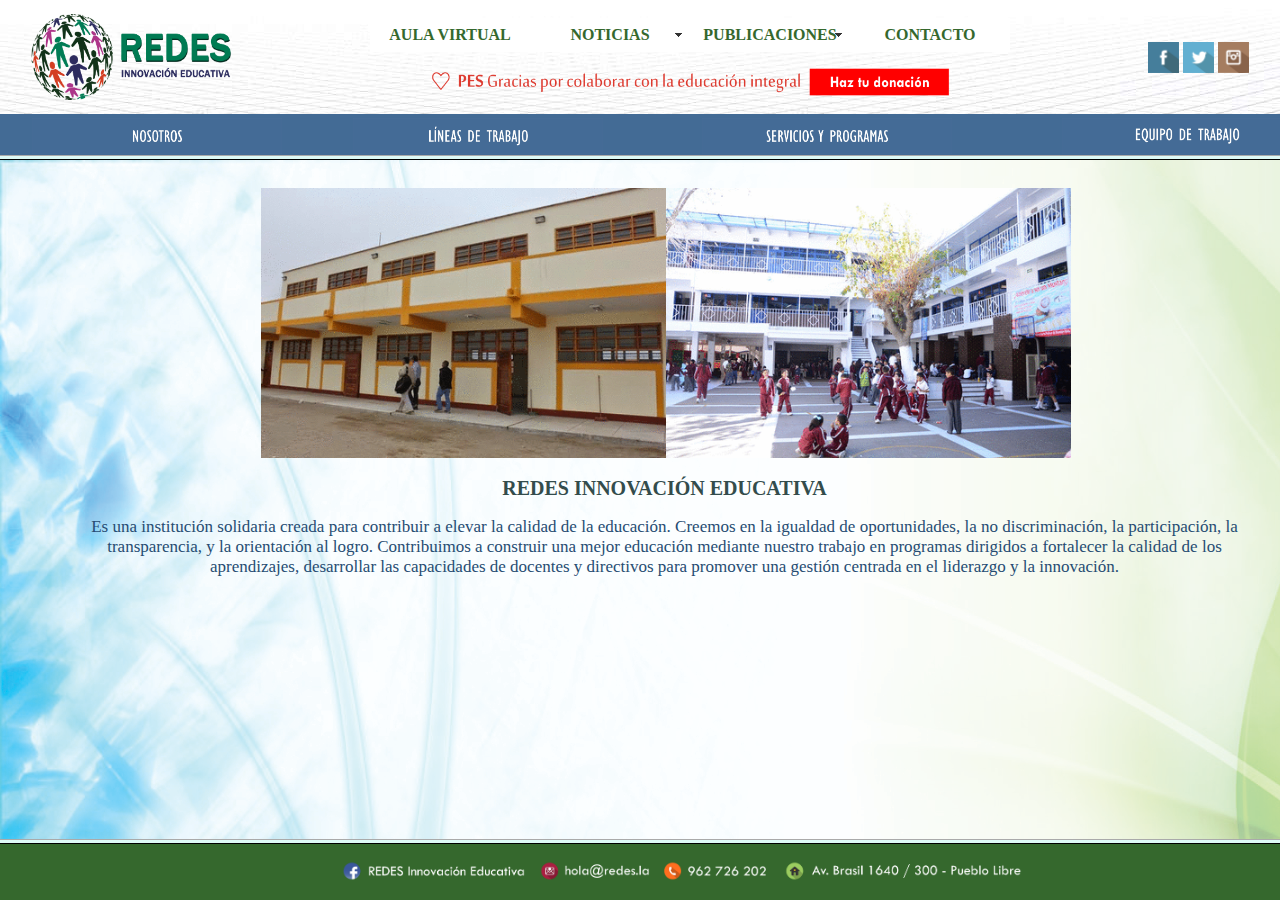
<file: index.html>
<!DOCTYPE html PUBLIC "-//W3C//DTD XHTML 1.0 Frameset//EN" "http://www.w3.org/TR/xhtml1/DTD/xhtml1-frameset.dtd">
<html xmlns="http://www.w3.org/1999/xhtml">
<head>
<meta http-equiv="Content-Type" content="text/html; charset=utf-8" />
<title>REDES I.E.</title>
<link rel="shortcut icon" href="imagenes/redes_icon.ico" />
</head>
<frameset rows="155,*,56" cols="*" framespacing="5" frameborder="yes" border="5" bordercolor="#defaf6">
  <frame src="sub_paginas/portada.html" name="topFrame" scrolling="no" noresize="noresize" id="topFrame" title="topFrame" />
  <frame src="sub_paginas/contenido.html" name="mainFrame" id="mainFrame" title="mainFrame" />
  <frame src="sub_paginas/inferior.html" name="bottomFrame" scrolling="no" noresize="noresize" id="bottomFrame" title="bottomFrame" />
</frameset>
<noframes><body>
<img src="imagenes/redes_icon.ico" longdesc="index.html" alt="" /><img src="imagenes/redes_icon.ico" alt="" /><img src="imagenes/redes_icon.ico" alt="" />
</body></noframes>
</html>
</file>
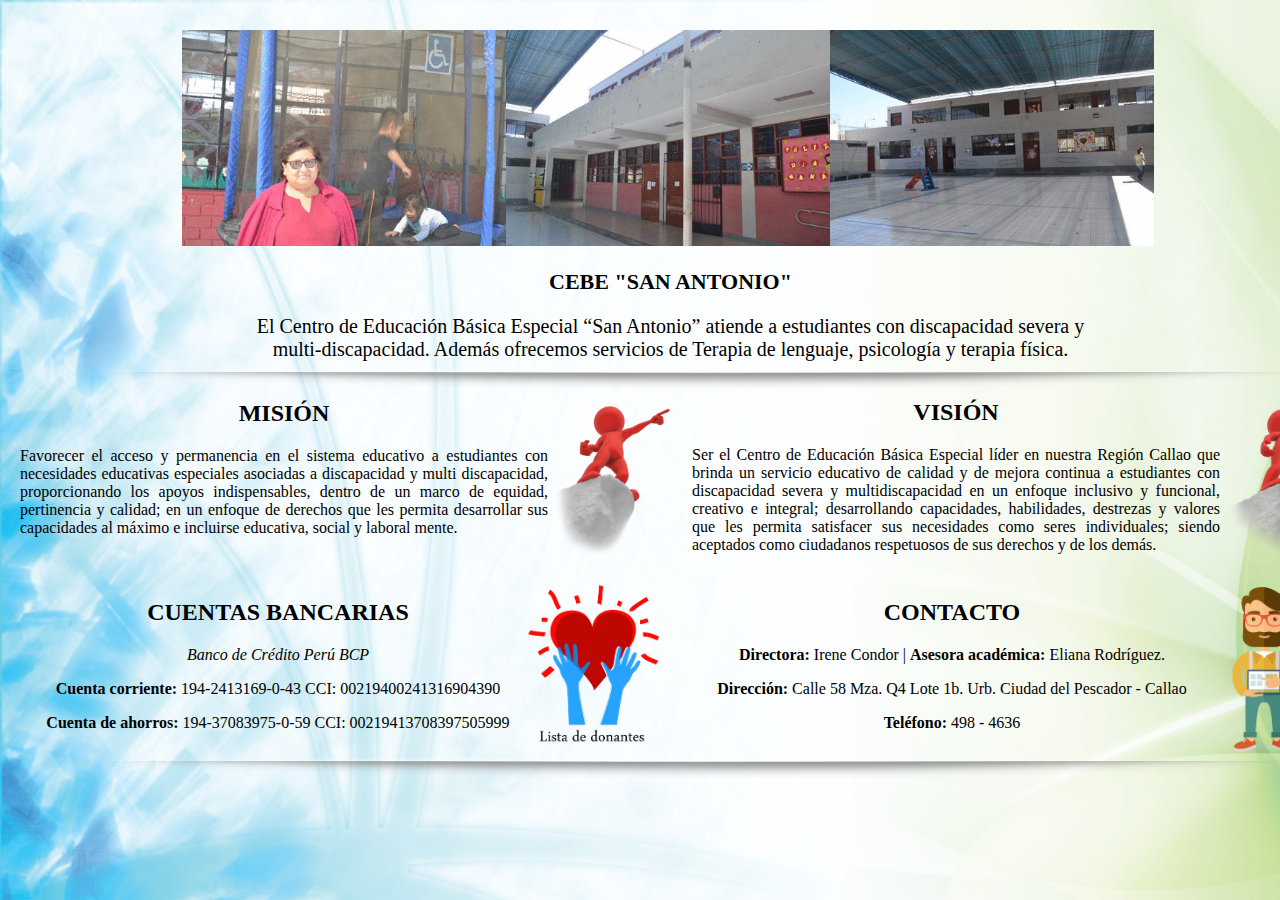
<file: sub_paginas/cebe_san_antonio.html>
<!DOCTYPE html PUBLIC "-//W3C//DTD XHTML 1.0 Transitional//EN" "http://www.w3.org/TR/xhtml1/DTD/xhtml1-transitional.dtd">
<html xmlns="http://www.w3.org/1999/xhtml">
<head>
<meta http-equiv="Content-Type" content="text/html; charset=utf-8" />
<title>Redes I.E.</title>
<style type="text/css">
#apDiv1 {
	position: absolute;
	width: 975px;
	height: 216px;
	z-index: 1;
	left: 182px;
	top: 30px;
}
#TEXTODEPRESENTACION {
	position: absolute;
	width: 857px;
	height: 120px;
	z-index: 1;
	top: 249px;
	left: 242px;
	font-family: "Tw Cen MT";
	text-align: center;
	font-size: 20px;
	color: #000;
}
#TEXTODEPRESENTACION p {
	color: #000;
}
#apDiv2 {
	position: absolute;
	width: 1340px;
	height: 31px;
	z-index: 2;
	left: 6px;
	top: 359px;
}
#apDiv3 {
	position: absolute;
	width: 673px;
	height: 197px;
	z-index: 3;
	left: 676px;
	top: 400px;
	background-color: #999999;
}
#apDiv4 {
	position: absolute;
	width: 200px;
	height: 115px;
	z-index: 1;
}
#apDiv5 {
	position: absolute;
	width: 528px;
	height: 179px;
	z-index: 1;
	font-family: "Tw Cen MT";
	color: #000000;
	left: 17px;
}
#apDiv6 {
	position: absolute;
	width: 528px;
	height: 1px;
	z-index: 0;
	left: 15px;
	font-family: "Tw Cen MT";
	color: #000000;
	top: -1px;
}
#apDiv7 {
	position: absolute;
	width: 120px;
	height: 160px;
	z-index: 3;
	left: 552px;
	top: 16px;
}
#apDiv8 {
	position: absolute;
	width: 130px;
	height: 161px;
	z-index: 4;
	left: 539px;
	top: 18px;
}
#apDiv3 #apDiv5 p {
	font-family: "Tw Cen MT";
	font-size: 16px;
	color: #264c72;
	text-align: justify;
}
#apDiv3 #apDiv6 p {
	font-size: 16px;
	color: #264c72;
}
#apDiv3 #apDiv6 h2 strong {
	color: #264c72;
}
#apDiv9 {
	position: absolute;
	width: 1346px;
	height: 184px;
	z-index: 4;
	left: 3px;
	top: 729px;
	background-color: #ea9481;
}
#apDiv10 {
	position: absolute;
	width: 528px;
	height: 179px;
	z-index: 1;
	left: 18px;
	top: 1px;
	text-align: center;
	font-family: "Tw Cen MT";
	color: #3e130a;
	font-size: 16px;
}
#apDiv9 #apDiv10 p em {
	font-size: 18px;
}
#apDiv11 {
	position: absolute;
	width: 528px;
	height: 197px;
	z-index: 2;
	left: 9px;
	top: 0px;
	font-family: "Tw Cen MT";
	font-size: 16px;
	color: #264C72;
	text-align: center;
}
#apDiv9 #apDiv11 h2 strong {
	text-align: center;
}
#apDiv9 #apDiv11 p {
	font-size: 16px;
}
#apDiv12 {
	position: absolute;
	width: 123px;
	height: 179px;
	z-index: 3;
	left: 502px;
	top: -5px;
}
#apDiv13 {
	position: absolute;
	width: 98px;
	height: 179px;
	z-index: 4;
	left: 539px;
	top: 1px;
}
#apDiv14 {
	position: absolute;
	width: 673px;
	height: 197px;
	z-index: 5;
	left: 3px;
	top: 380px;
}
#apDiv15 {
	position: absolute;
	width: 672px;
	height: 197px;
	z-index: 6;
	left: 677px;
	top: 380px;
}
#apDiv16 {
	position: absolute;
	width: 673px;
	height: 182px;
	z-index: 7;
	left: 3px;
	top: 579px;
}
#apDiv17 {
	position: absolute;
	width: 672px;
	height: 182px;
	z-index: 8;
	left: 677px;
	top: 579px;
}
#apDiv18 {
	position: absolute;
	width: 550px;
	height: 182px;
	z-index: 4;
	font-size: 16px;
	text-align: center;
	font-family: "Tw Cen MT";
	color: #000000;
}
#apDiv14 #apDiv5 p {
	font-size: 16px;
}
#apDiv19 {
	position: absolute;
	width: 550px;
	height: 182px;
	z-index: 5;
	font-size: 16px;
	text-align: center;
	font-family: "Tw Cen MT";
	color: #000000;
}
body {
	background-image: url(../imagenes/fondo_principal_1.jpg);
}
#apDiv20 {
	position: absolute;
	width: 1340px;
	height: 30px;
	z-index: 9;
	left: 6px;
	top: 748px;
}
</style>
</head>

<body>
<div id="apDiv1"><img src="../gif/gif_san_antonio_1.gif" width="324" height="216" /><img src="../gif/gif_san_antonio_3.gif" width="324" height="216" /><img src="../gif/gif_san_antonio_2.gif" width="324" height="216" /></div>
<div id="TEXTODEPRESENTACION">
  <p><strong><span style="text-decoration: none; color: #000; font-size: 22px;">CEBE &quot;SAN ANTONIO&quot;</span></strong></p>
  <p>El Centro de Educación Básica Especial &ldquo;San Antonio&rdquo; atiende a estudiantes con discapacidad severa y multi-discapacidad. Además ofrecemos servicios de Terapia de lenguaje, psicología y terapia física.</p>
</div>
<div id="apDiv2">
  <div align="center"><img src="../imagenes/linea_separadora.png" alt="" width="1338" height="30" /></div>
</div>
<div id="apDiv15">
  <div id="apDiv6">
    <h2 align="center"><strong>VISIÓN</strong></h2>
    <p align="justify">Ser el Centro de Educación Básica Especial líder en nuestra Región Callao que brinda un servicio educativo de calidad y de mejora continua a estudiantes con discapacidad severa y multidiscapacidad en un enfoque inclusivo y funcional, creativo e integral; desarrollando capacidades, habilidades, destrezas y valores que les permita satisfacer sus necesidades como seres individuales; siendo aceptados como ciudadanos respetuosos de sus derechos y de los demás.</p>
  </div>
  <div id="apDiv8">
    <div align="center"><img src="../imagenes/vision.png" alt="" width="121" height="161" /></div>
  </div>
</div>
<div id="apDiv14">
  <div id="apDiv5">
    <h2 align="center"><strong>MISIÓN</strong></h2>
    <p align="justify">Favorecer el acceso y permanencia en el sistema educativo a estudiantes con necesidades educativas especiales asociadas a discapacidad y multi discapacidad, proporcionando los apoyos indispensables, dentro de un marco de equidad, pertinencia y calidad; en un enfoque de derechos que les permita desarrollar sus capacidades al máximo e incluirse educativa, social y laboral mente.</p>
  </div>
  <div id="apDiv7">
    <div align="center"><img src="../imagenes/mision.png" alt="" width="120" height="160" /></div>
  </div>
</div>
<div id="apDiv16">
  <div id="apDiv18"> 
    <h2><strong>CUENTAS BANCARIAS</strong>    </h2>
    <p><em>Banco de Crédito Perú BCP</em></p>
    <p><strong>Cuenta corriente:</strong> 194-2413169-0-43 CCI: 00219400241316904390</p>
  <p><strong>Cuenta de ahorros:</strong> 194-37083975-0-59 CCI: 00219413708397505999</p></div>
  <div id="apDiv12">
    <div align="center"><a href="donantes.html"><img src="../imagenes/solidaridad.png" alt="" width="178" height="179" /></a></div>
  </div>
</div>
<div id="apDiv17">
  <div id="apDiv19"> 
    <h2><strong>CONTACTO</strong>    </h2>
    <p><strong>Directora:</strong> Irene Condor | <strong>Asesora académica:</strong> Eliana Rodríguez.</p>
    <p><strong>Dirección:</strong> Calle 58 Mza. Q4 Lote 1b. Urb. Ciudad del Pescador - Callao</p>
    <p><strong>Teléfono:</strong> 498 - 4636</p>
  </div>
  <div id="apDiv13">
    <div align="center"><img src="../imagenes/contacto_cebe_san_antonio.png" alt="" width="98" height="179" /></div>
  </div>
</div>
<div id="apDiv20"><img src="../imagenes/linea_separadora.png" alt="" width="1338" height="30" /></div>
</body>
</html>
</file>
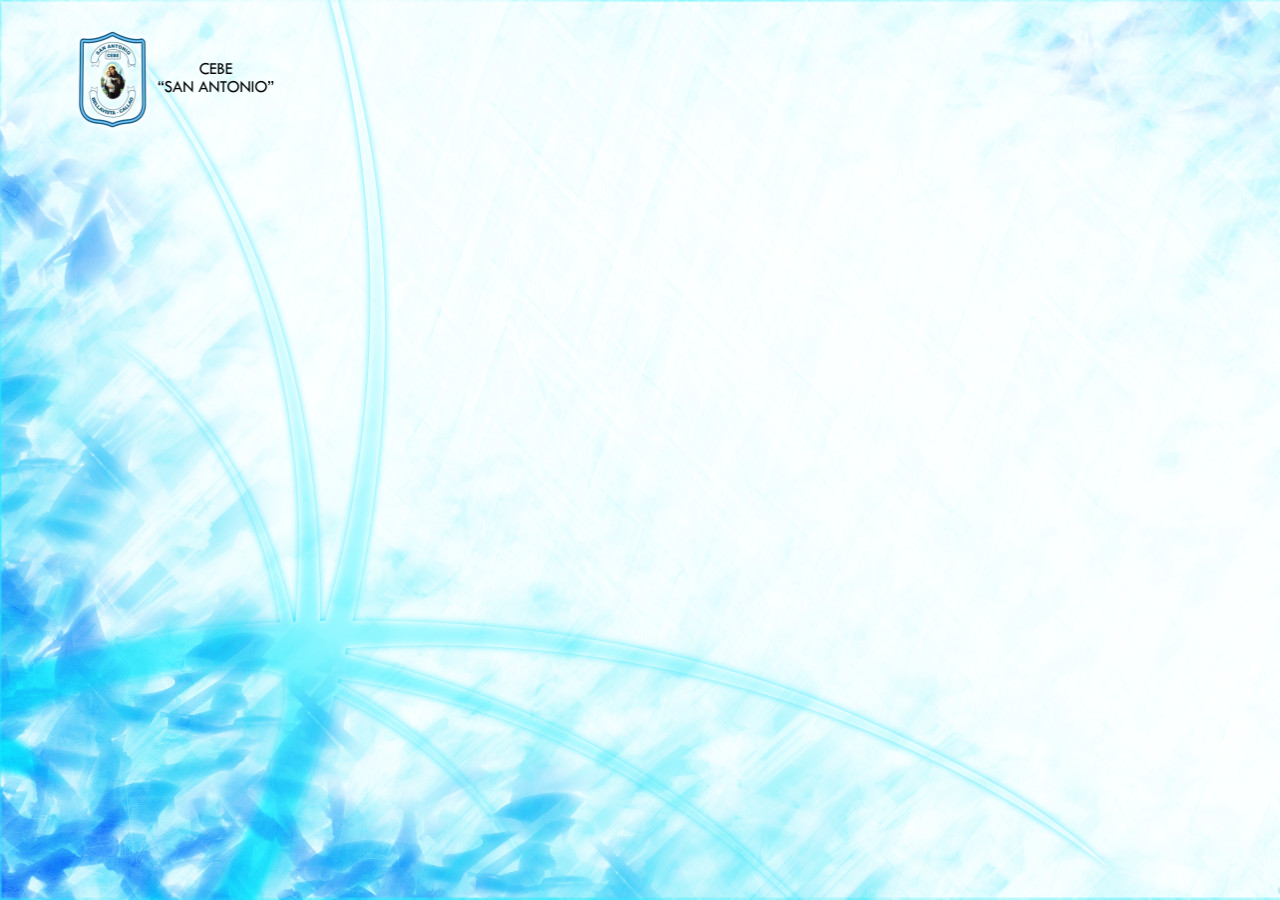
<file: sub_paginas/colegios.html>
<!DOCTYPE html PUBLIC "-//W3C//DTD XHTML 1.0 Transitional//EN" "http://www.w3.org/TR/xhtml1/DTD/xhtml1-transitional.dtd">
<html xmlns="http://www.w3.org/1999/xhtml">
<head>
<meta http-equiv="Content-Type" content="text/html; charset=utf-8" />
<title>Redes I.E.</title>
<style type="text/css">
#general {
	position: absolute;
	width: 1366px;
	height: 115px;
	z-index: 1;
	left: 0;
	top: 22px;
}
#apDiv1 {
	position: absolute;
	width: 341.5px;
	height: 115px;
	z-index: 1;
}
#apDiv2 {
	position: absolute;
	width: 341.5px;
	height: 115px;
	z-index: 2;
	left: 341.5px;
}
#apDiv3 {
	position: absolute;
	width: 341.5px;
	height: 115px;
	z-index: 3;
	left: 683px;
}
#apDiv4 {
	position: absolute;
	width: 341.5px;
	height: 115px;
	z-index: 4;
	left: 1024.5px;
}
body {
	background-image: url(../imagenes/fondo_azul.jpg);
}
</style>
</head>

<body>
<div id="general">
  <div id="apDiv1"><a href="cebe_san_antonio.html"><img src="../imagenes/san_antonio_nombre.png" width="341" height="116" longdesc="cebe_san_antonio.html" /></a></div>
  <div id="apDiv2"></div>
  <div id="apDiv3"></div>
  <div id="apDiv4"></div>
</div>
</body>
</html>
</file>
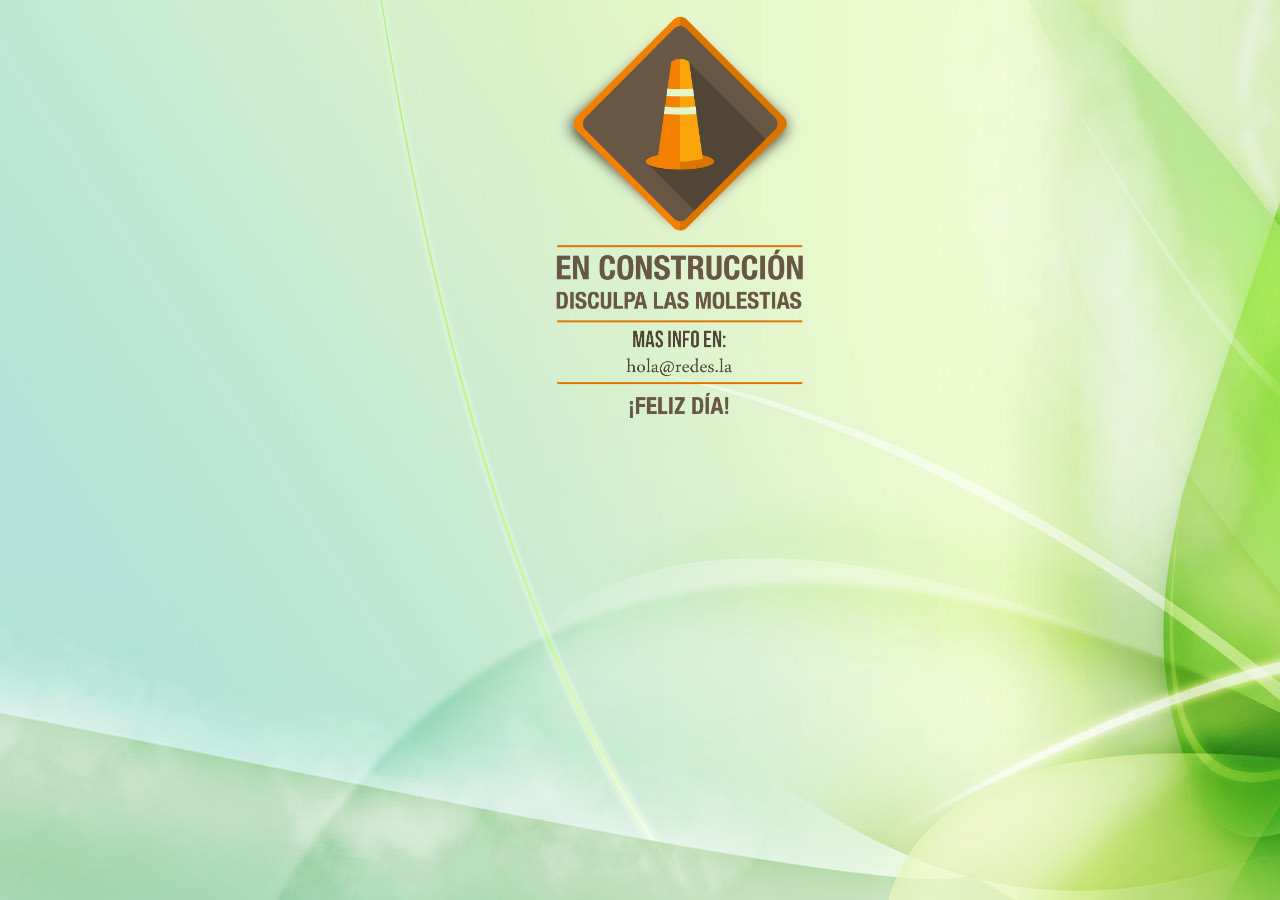
<file: sub_paginas/contacto.html>
<!DOCTYPE html PUBLIC "-//W3C//DTD XHTML 1.0 Transitional//EN" "http://www.w3.org/TR/xhtml1/DTD/xhtml1-transitional.dtd">
<html xmlns="http://www.w3.org/1999/xhtml">
<head>
<meta http-equiv="Content-Type" content="text/html; charset=utf-8" />
<title>Redes I.E.</title>
<style type="text/css">
#apDiv1 {
	position: absolute;
	width: 487px;
	height: 412px;
	z-index: 1;
	left: 433px;
	top: 6px;
	text-align: center;
}
body {
	background-image: url(../imagenes/fondo_verde.jpg);
}
</style>
</head>

<body>
<div id="apDiv1"><img src="../imagenes/en_construccion.png" width="289" height="412" /></div>
</body>
</html>
</file>
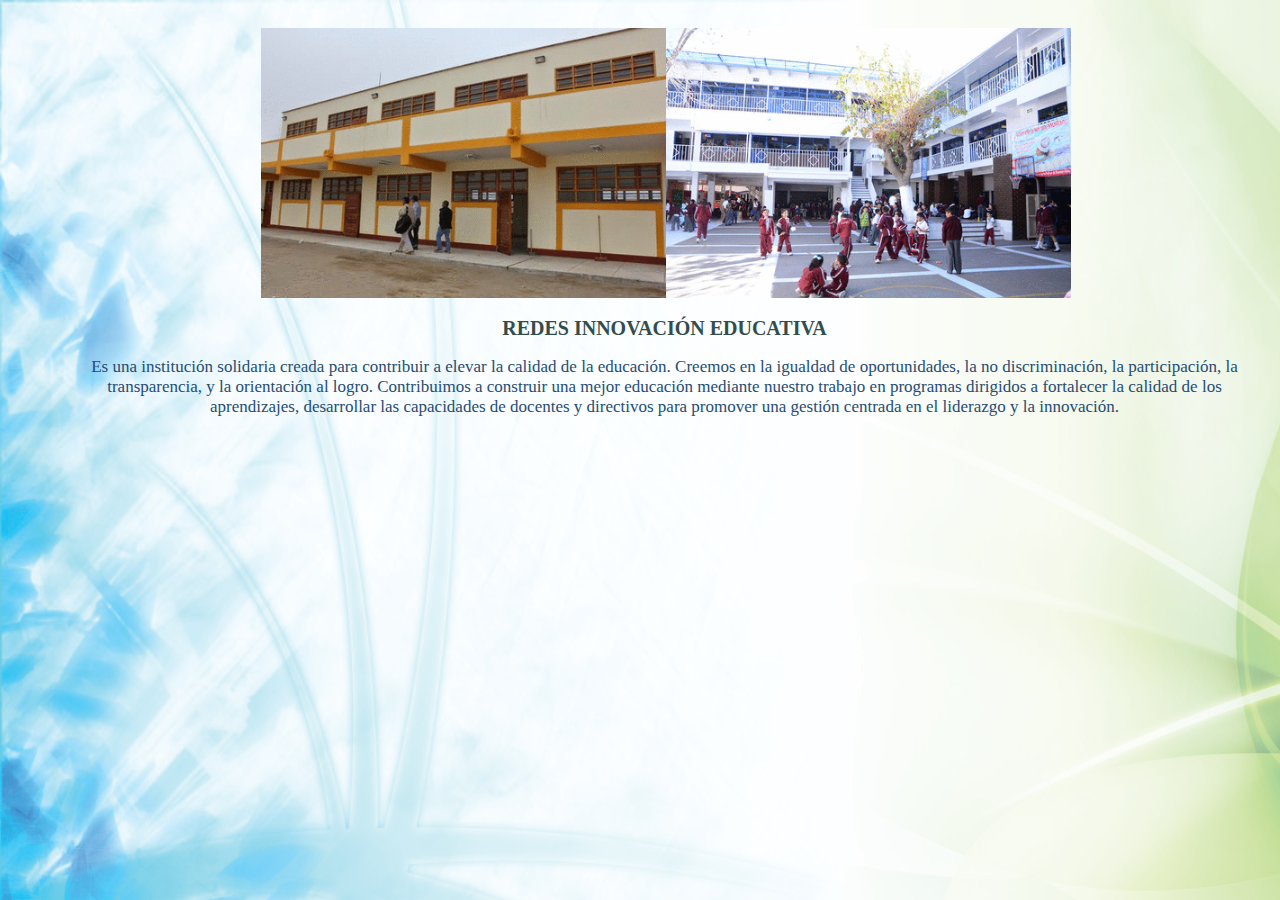
<file: sub_paginas/contenido.html>
<!DOCTYPE html PUBLIC "-//W3C//DTD XHTML 1.0 Transitional//EN" "http://www.w3.org/TR/xhtml1/DTD/xhtml1-transitional.dtd">
<script>
document.onselectstart=new Function ('return false');
</script>
<script language="javascript">
<!-- Begin
document.oncontextmenu = function(){return false}
// End -->
</script>
<head>
<meta http-equiv="Content-Type" content="text/html; charset=utf-8" />
<title>Redes I.E.</title>
<style type="text/css">
#apDiv1 {
	position: absolute;
	width: 1361px;
	height: 127px;
	z-index: 1;
	top: 295px;
	left: 3px;
	text-align: justify;
	font-weight: bold;
}
#apDiv1 div {
	font-weight: normal;
	font-style: italic;
	color: #000;
	font-size: 18px;
	font-family: "Palatino Linotype", "Book Antiqua", Palatino, serif;
	text-align: center;
}
#apDiv2 {
	position: absolute;
	width: 765px;
	height: 75px;
	z-index: 1;
	left: 17px;
	top: 13px;
}
#apDiv1 #apDiv2 div strong {
	font-family: "Courier New", Courier, monospace;
}
#TEXTODEPRESENTACION {
	position: absolute;
	width: 1007px;
	height: 104px;
	z-index: 1;
	top: 301px;
	left: 166px;
	font-family: "Palatino Linotype", "Book Antiqua", Palatino, serif;
	font-size: 18px;
}
body {
	background-image: url(file
:///C|/Users/pc/Downloads/Sin%20t%C3%ADtulo-1%20(2).jpg);
	background-repeat: no-repeat;
	background-image: url(../imagenes/fondo_principal_1.jpg);
}
#apDiv3 {
	position: absolute;
	width: 1109px;
	height: 270px;
	z-index: 2;
	left: 111px;
	top: 28px;
}
#TEXTODEPRESENTACION div strong {
	font-family: "Palatino Linotype", "Book Antiqua", Palatino, serif;
}
#apDiv4 {
	position: absolute;
	width: 1187px;
	height: 130px;
	z-index: 3;
	left: 71px;
	top: 300px;
	font-family: "Palatino Linotype", "Book Antiqua", Palatino, serif;
	font-size: 18;
	text-align: center;
}
#apDiv4 p {
	font-size: 17px;
	font-family: "Tw Cen MT";
	color: #264c72;
}
#apDiv4 p strong {
	font-family: "Open Sans";
	color: #334c4c;
	font-size: 20px;
}
#apDiv5 {
	position: absolute;
	width: 503px;
	height: 177px;
	z-index: 4;
	left: 416px;
	top: 125px;
}
</style>
</head>

<body>
<div id="apDiv3">
  <div align="center"><img src="../gif/gif_redes_1.gif" width="405" height="270" border="0" alt="" /><img src="../gif/gif_redes_2.gif" width="405" height="270" border="0" alt="" /></div>
</div>
<div id="apDiv4">
  <p><strong>REDES INNOVACIÓN EDUCATIVA</strong></p>
  <p>Es una institución solidaria creada para contribuir a elevar la calidad de la educación. Creemos en la igualdad de oportunidades, la no discriminación, la participación, la transparencia, y la orientación al logro. Contribuimos a construir una mejor educación mediante nuestro trabajo en programas dirigidos a fortalecer la calidad de los aprendizajes, desarrollar las capacidades de docentes y directivos para promover una gestión centrada en el liderazgo y la innovación.</p>
</div>
</body>
</html>
</file>
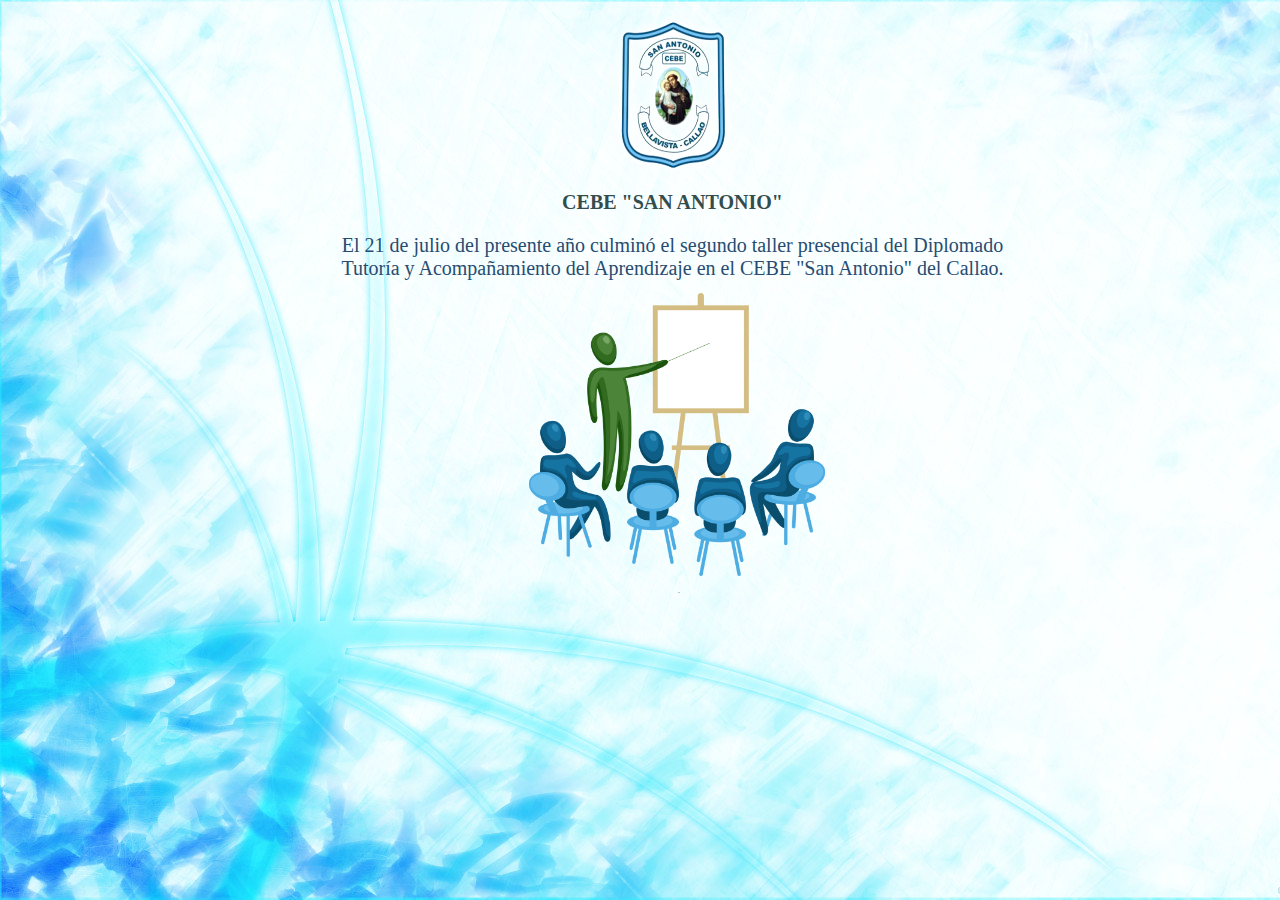
<file: sub_paginas/diplomado_san_antonio.html>
<!DOCTYPE html PUBLIC "-//W3C//DTD XHTML 1.0 Transitional//EN" "http://www.w3.org/TR/xhtml1/DTD/xhtml1-transitional.dtd">
<script>
document.onselectstart=new Function ('return false');
</script>
<script language="javascript">
<!-- Begin
document.oncontextmenu = function(){return false}
// End -->
</script>
<html xmlns="http://www.w3.org/1999/xhtml">
<head>
<meta http-equiv="Content-Type" content="text/html; charset=utf-8" />
<title>Redes I.E.</title>
<style type="text/css">
#TEXTODEPRESENTACION {
	position: absolute;
	width: 663px;
	height: 120px;
	z-index: 1;
	top: 171px;
	left: 341px;
	font-family: "Tw Cen MT";
	text-align: center;
	font-size: 20px;
}
#TEXTODEPRESENTACION div strong {
	font-family: "Tw Cen MT";
}
#TEXTODEPRESENTACION div strong {
	font-family: Tw Cen MT;
}
#apDiv1 {
	position: absolute;
	width: 185px;
	height: 75px;
	z-index: 2;
	left: 532px;
	top: 60px;
}
#apDiv2 {
	position: absolute;
	width: 468px;
	height: 221px;
	z-index: 3;
	left: 443px;
	top: 218px;
}
body {
	background-image: url(../imagenes/fondo_azul.jpg);
}
#apDiv3 {
	position: absolute;
	width: 426px;
	height: 300px;
	z-index: 3;
	left: 464px;
	top: 293px;
}
#TEXTODEPRESENTACION p strong {
	color: #334c4c;
}
#TEXTODEPRESENTACION p {
	color: #264c72;
}
#apDiv4 {
	position: absolute;
	width: 132px;
	height: 175px;
	z-index: 4;
	left: 606px;
	top: 9px;
}
#apDiv5 {
	position: absolute;
	width: 900px;
	height: 270px;
	z-index: 5;
	left: 227px;
	top: 581px;
}
</style>
<style type="text/css">   
a:link   
{   
 text-decoration:none;   
}   
</style>
</head>

<body>
<div id="TEXTODEPRESENTACION">
  <p><a href="cebe_san_antonio.html" target="mainFrame"><strong>
	<span style="text-decoration: none">CEBE &quot;SAN ANTONIO&quot;</span></strong></a></p>
  <p>El 21 de julio del presente año culminó  el segundo taller presencial del Diplomado Tutoría y Acompañamiento del  Aprendizaje en el CEBE &quot;San Antonio&quot; del Callao.</p>
</div>
<div id="apDiv4"><img src="../imagenes/san_antonio_logo.png" width="132" height="175" /></div>
<div id="apDiv3">
  <div align="center"><img src="../imagenes/capacitacion.png" alt="" width="300" height="300" /></div>
</div>
</body>
</html>
</file>
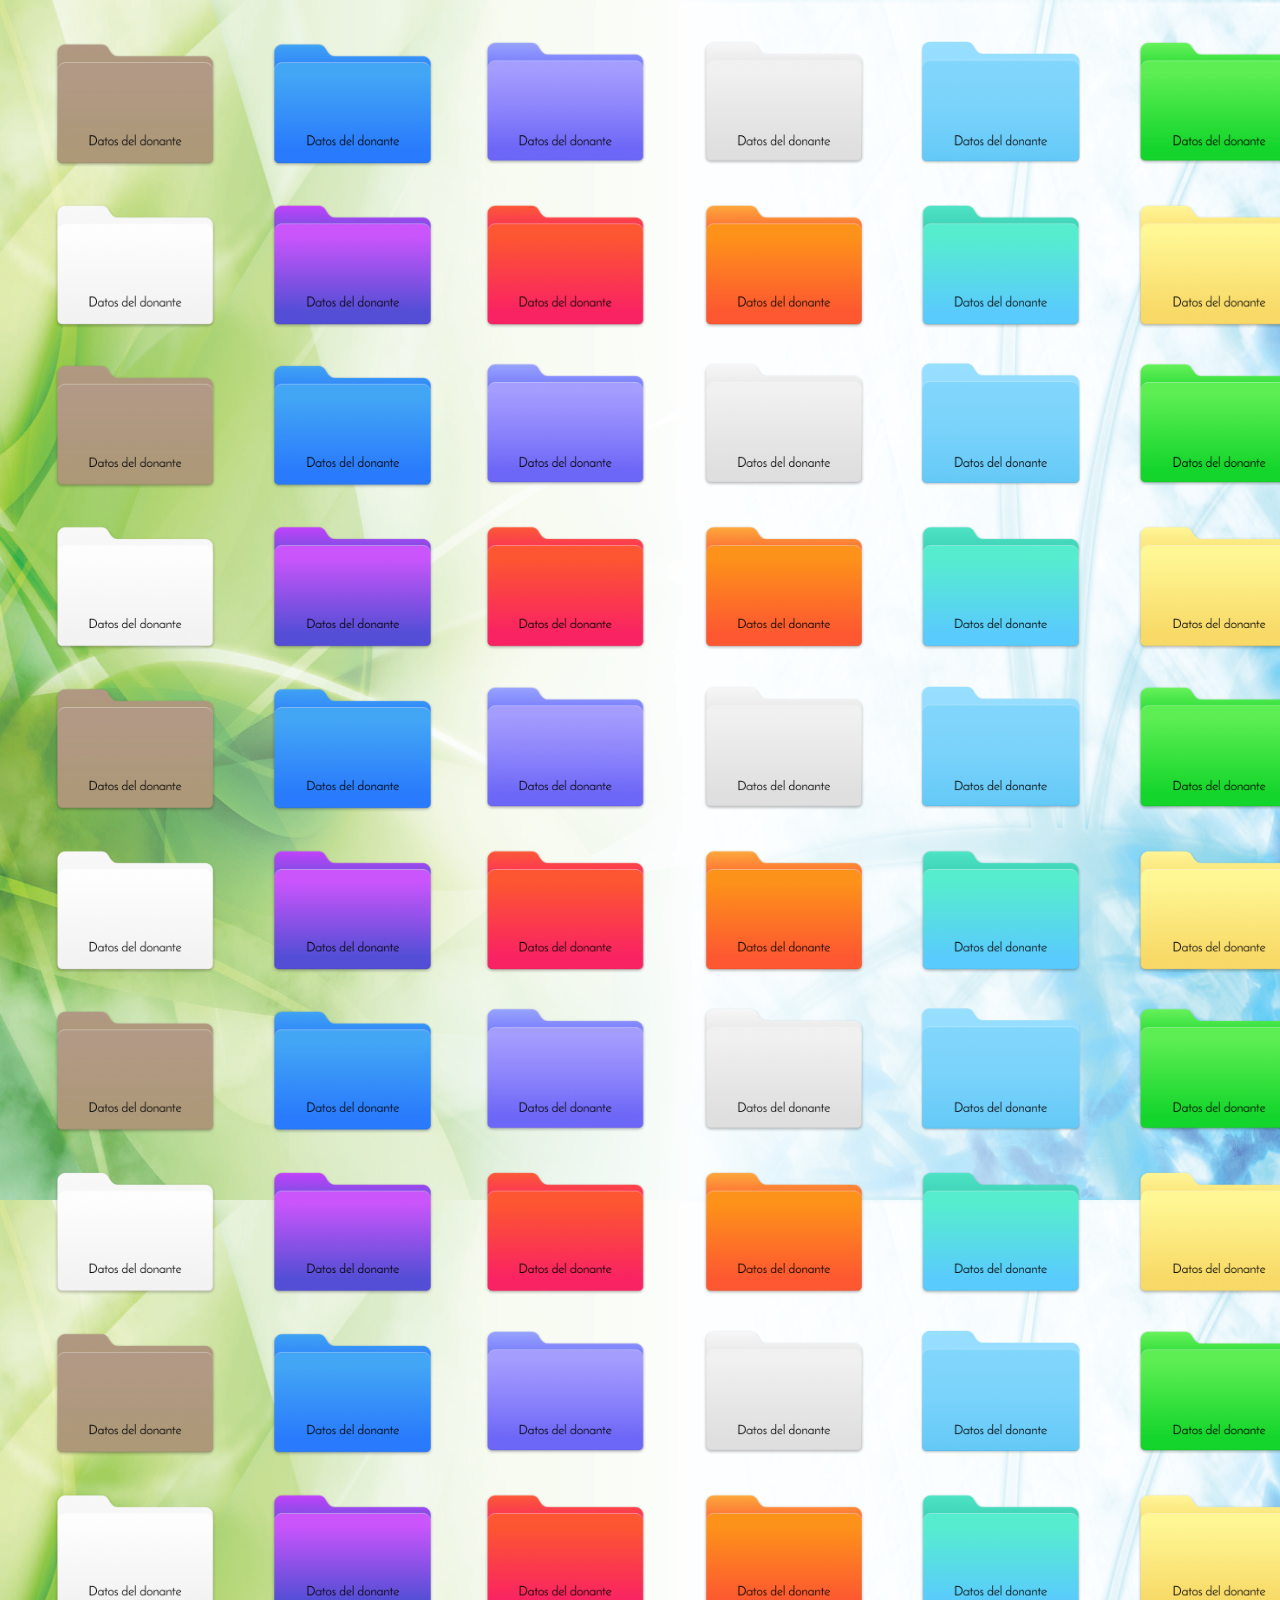
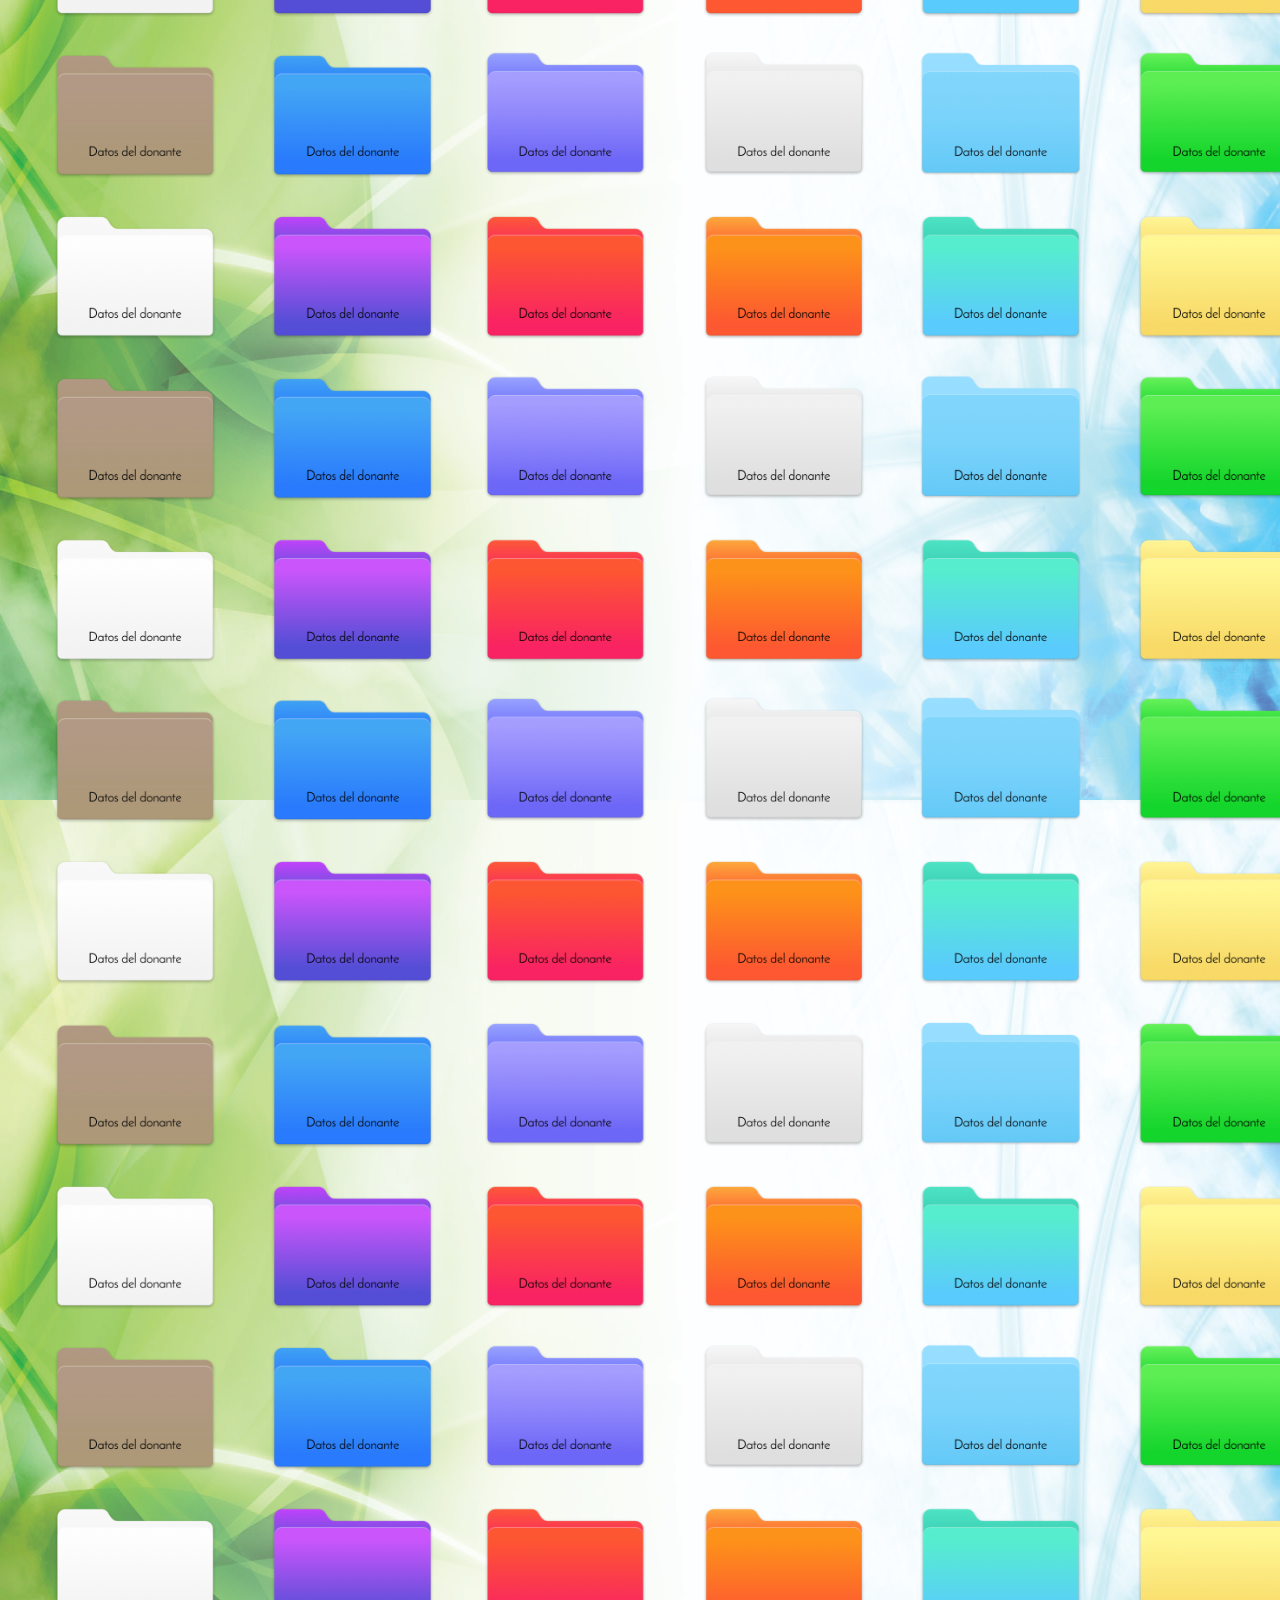
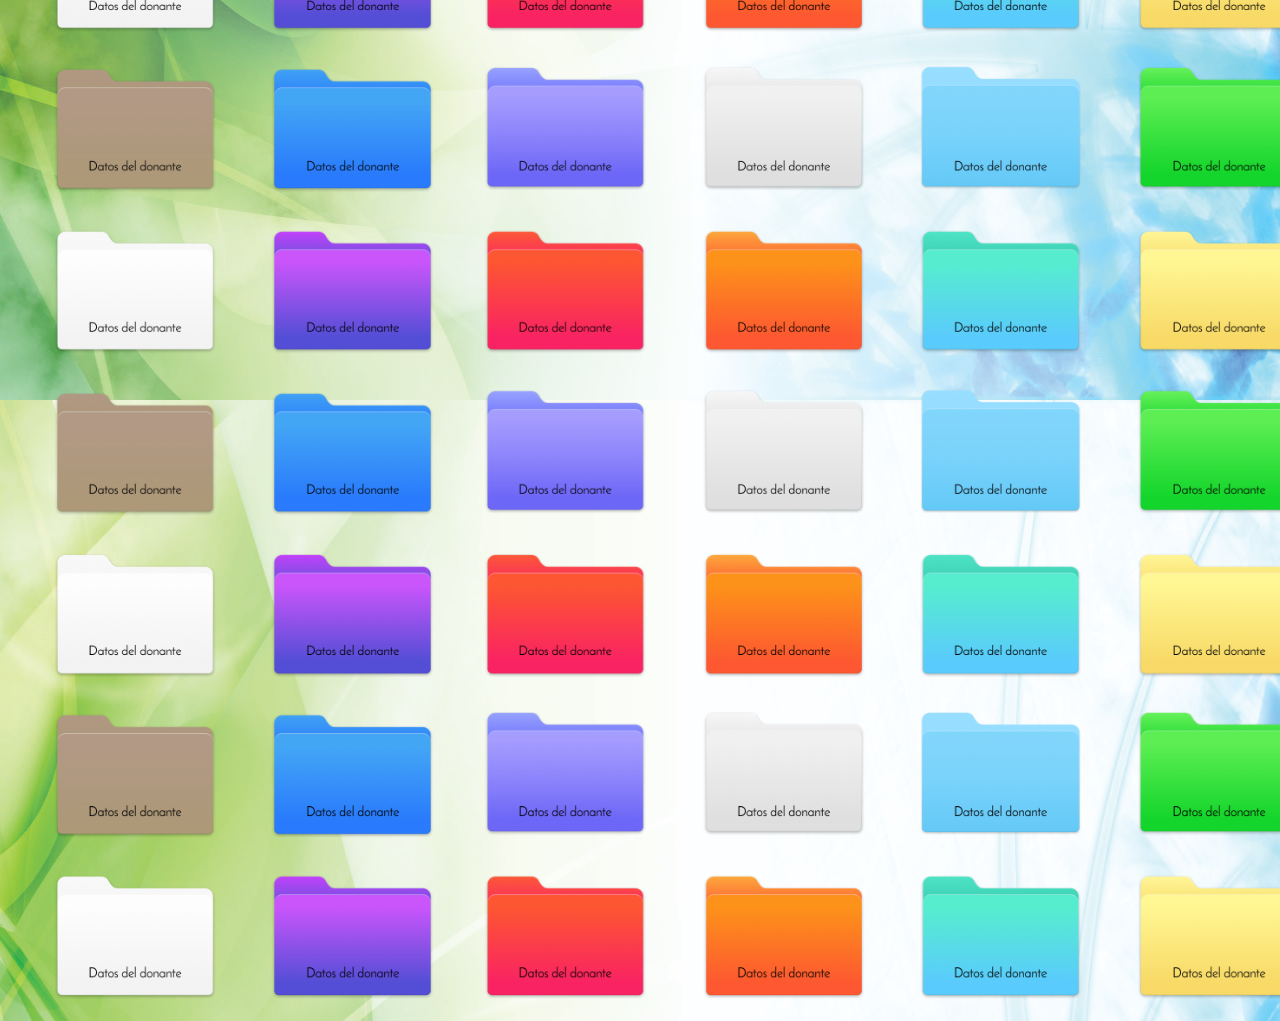
<file: sub_paginas/donantes.html>
<!DOCTYPE html PUBLIC "-//W3C//DTD XHTML 1.0 Transitional//EN" "http://www.w3.org/TR/xhtml1/DTD/xhtml1-transitional.dtd">
<html xmlns="http://www.w3.org/1999/xhtml">
<head>
<meta http-equiv="Content-Type" content="text/html; charset=utf-8" />
<title>Redes I.E.</title>
<style type="text/css">
#apDiv1 {
	position: absolute;
	width: 1300px;
	height: 4200px;
	z-index: 1;
	left: 25px;
	top: 21px;
}
body {
	background-image: url(../imagenes/fondo_principal_2.jpg);
}
</style>
</head>

<body>
<div id="apDiv1"><img src="../imagenes/donantes.png" width="1300" height="4200" /></div><script language="javascript">
<!-- Begin
document.oncontextmenu = function(){return false}
// End -->
</script>
</body>
</html>
</file>
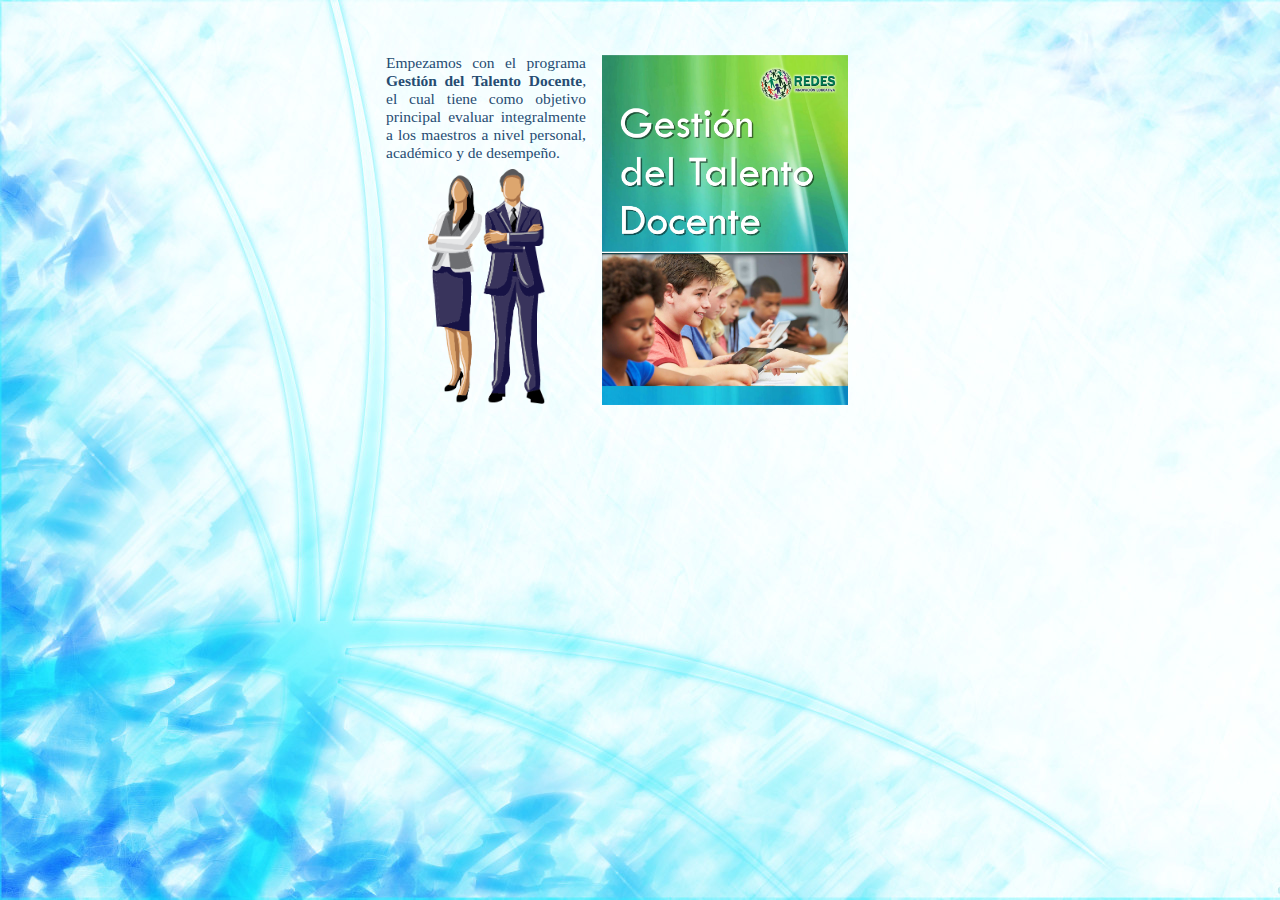
<file: sub_paginas/gestion_del_talento_docente.html>
<!DOCTYPE html PUBLIC "-//W3C//DTD XHTML 1.0 Transitional//EN" "http://www.w3.org/TR/xhtml1/DTD/xhtml1-transitional.dtd">
<html xmlns="http://www.w3.org/1999/xhtml">
<script>
document.onselectstart=new Function ('return false');
</script>
<script language="javascript">
<!-- Begin
document.oncontextmenu = function(){return false}
// End -->
</script>
<head>
<meta http-equiv="Content-Type" content="text/html; charset=utf-8" />
<title>Redes I.E.</title>
<style type="text/css">
body {
	background-image: url(../imagenes/fondo_azul.jpg);
}
#apDiv1 {
	position: absolute;
	width: 200px;
	height: 115px;
	z-index: 1;
	left: 602px;
	top: 55px;
}
#apDiv2 {
	position: absolute;
	width: 200px;
	height: 350px;
	z-index: 2;
	left: 386px;
	top: 45px;
}
#apDiv3 {
	position: absolute;
	width: 200px;
	height: 108px;
	z-index: 1;
	text-align: justify;
	font-family: "Tw Cen MT";
	font-size: 15.5px;
	top: 9px;
	color: #264c72;
}
#apDiv4 {
	position: absolute;
	width: 200px;
	height: 186px;
	z-index: 2;
	top: 124px;
}
</style>
</head>

<body>
<div id="apDiv1"><a href="../archivos/gtd_brochure.pdf" target="new"><img src="../imagenes/gtd_portada.jpg" width="246" height="350" /></a></div>
<div id="apDiv2">
  <div id="apDiv3">Empezamos con el programa <strong>Gestión del Talento Docente</strong>, el cual tiene como objetivo principal evaluar integralmente a los maestros a nivel personal, académico y de desempeño.</div>
  <div id="apDiv4">
    <div align="center"><img src="../imagenes/docentes_png.png" width="117" height="235" /></div>
  </div>
</div>
</body>
</html>
</file>
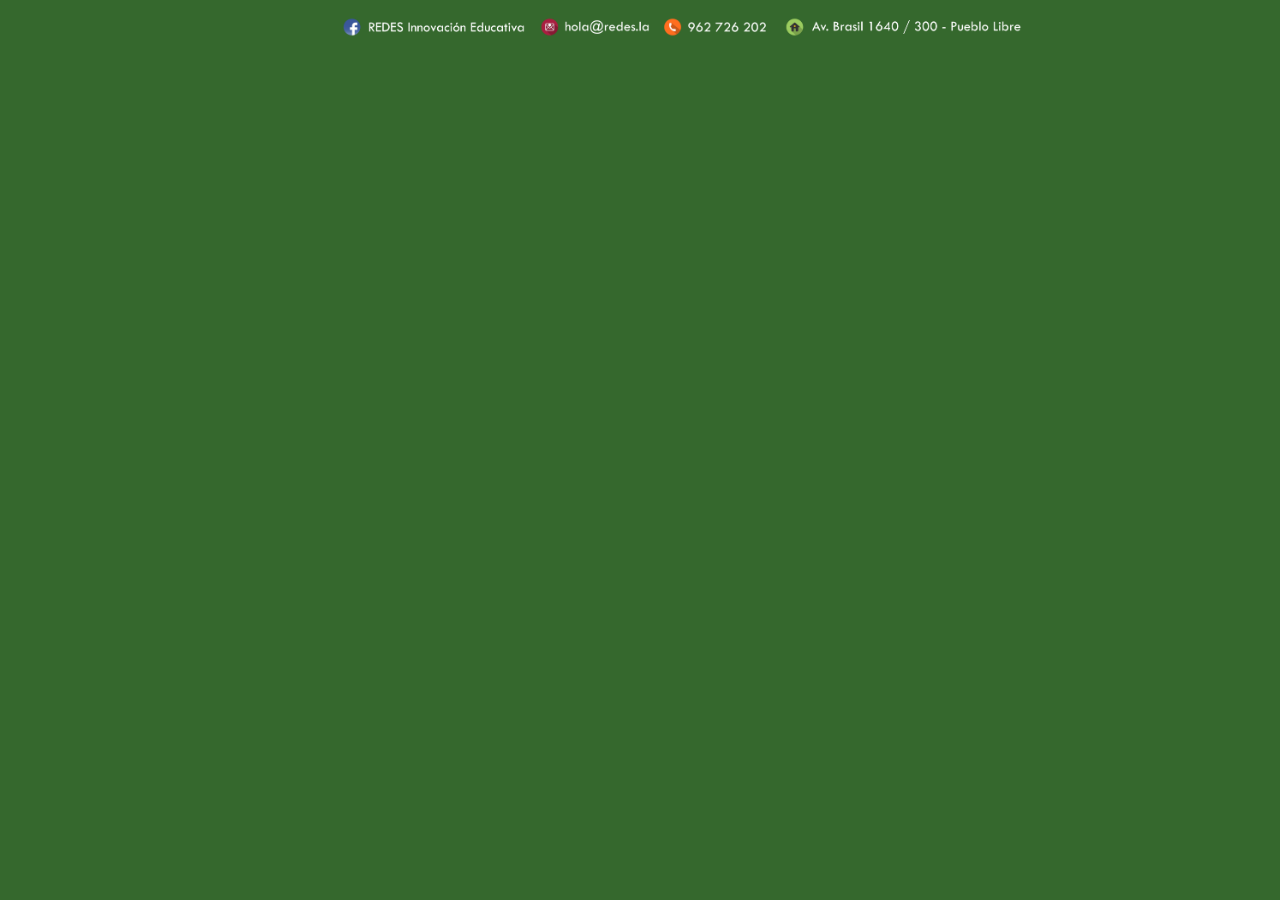
<file: sub_paginas/inferior.html>
<!DOCTYPE html PUBLIC "-//W3C//DTD XHTML 1.0 Transitional//EN" "http://www.w3.org/TR/xhtml1/DTD/xhtml1-transitional.dtd">
<html xmlns="http://www.w3.org/1999/xhtml">
<head>
<meta http-equiv="Content-Type" content="text/html; charset=utf-8" />
<title>Redes I.E.</title>
<style type="text/css">
body {
	background-color: #35682D;
}
#apDiv1 {
	position: absolute;
	width: 1364px;
	height: 35px;
	z-index: 1;
	top: 10px;
	left: 0px;
}
</style>
</head>

<body>
<div id="apDiv1">
  <div align="center"><img src="../imagenes/redes_datos.png" width="800" height="34" /></div>
</div>
</body>
</html>
</file>
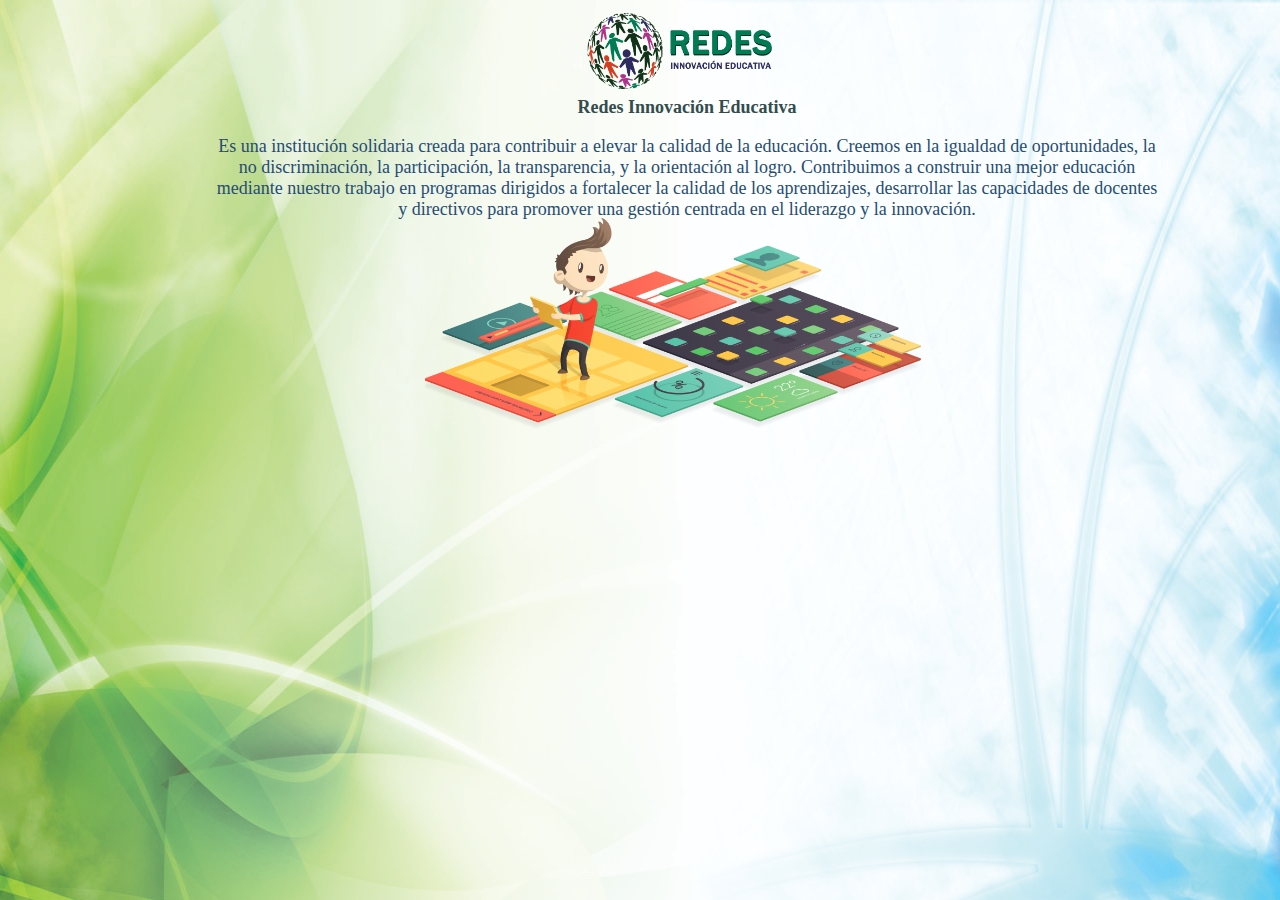
<file: sub_paginas/nosotros.html>
<!DOCTYPE html PUBLIC "-//W3C//DTD XHTML 1.0 Transitional//EN" "http://www.w3.org/TR/xhtml1/DTD/xhtml1-transitional.dtd">
<script>
document.onselectstart=new Function ('return false');
</script>
<script language="javascript">
<!-- Begin
document.oncontextmenu = function(){return false}
// End -->
</script>
<html xmlns="http://www.w3.org/1999/xhtml">
<head>
<meta http-equiv="Content-Type" content="text/html; charset=utf-8" />
<title>Redes I.E.</title>
<style type="text/css">
#TEXTODEPRESENTACION {
	position: absolute;
	width: 944px;
	height: 179px;
	z-index: 4;
	top: 79px;
	left: 215px;
	font-family: "Tw Cen MT";
	text-align: center;
	font-size: 18px;
}
#TEXTODEPRESENTACION div strong {
	font-family: "Tw Cen MT";
}
#TEXTODEPRESENTACION div strong {
	font-family: Tw Cen MT;
}
#apDiv1 {
	position: absolute;
	width: 185px;
	height: 75px;
	z-index: 2;
	left: 587px;
	top: 13px;
}
#apDiv2 {
	position: absolute;
	width: 468px;
	height: 221px;
	z-index: 3;
	left: 443px;
	top: 218px;
}
#apDiv3 {
	position: absolute;
	width: 501px;
	height: 235px;
	z-index: 3;
	left: 425px;
	top: 197px;
}
#TEXTODEPRESENTACION p strong {
	color: #334c4c;
}
#TEXTODEPRESENTACION p {
	color: #264c72;
}
body {
	background-image: url(../imagenes/fondo_principal_2.jpg);
}
</style>
</head>

<body>
<div id="TEXTODEPRESENTACION">
  <p><strong>Redes Innovación Educativa</strong></p>
  <p>Es una institución solidaria creada para contribuir a elevar la calidad de la educación. Creemos en la igualdad de oportunidades, la no discriminación, la participación, la transparencia, y la orientación al logro. Contribuimos a construir una mejor educación mediante nuestro trabajo en programas dirigidos a fortalecer la calidad de los aprendizajes, desarrollar las capacidades de docentes y directivos para promover una gestión centrada en el liderazgo y la innovación.</p>
</div>
<div id="apDiv1"><img src="../imagenes/redes_logo.png" width="185" height="76" /></div>
<div id="apDiv3">
  <div align="center"><img src="../imagenes/disenador.png" width="501" height="235" /></div>
</div>
</body>
</html>
</file>
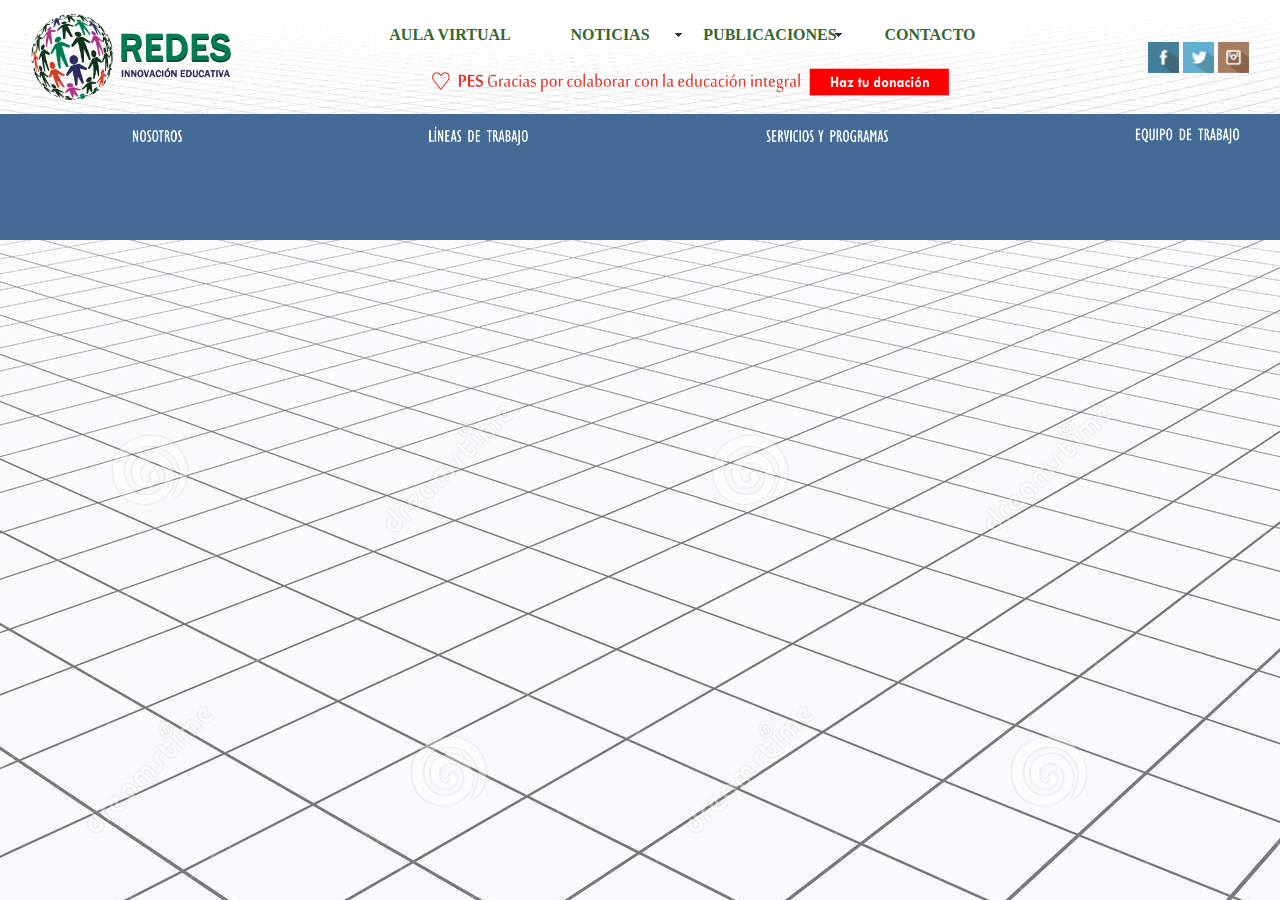
<file: sub_paginas/portada.html>
<!DOCTYPE html PUBLIC "-//W3C//DTD XHTML 1.0 Transitional//EN" "http://www.w3.org/TR/xhtml1/DTD/xhtml1-transitional.dtd">
<html xmlns="http://www.w3.org/1999/xhtml">
<head>
<meta http-equiv="Content-Type" content="text/html; charset=utf-8" />
<title>Redes I.E.</title>
<style type="text/css">
#WEB {
	position: absolute;
	width: 1361px;
	height: 167px;
	z-index: 1;
	left: 0px;
	top: 0px;
}
#PORTADA {
	position: absolute;
	width: 1363px;
	height: 113px;
	z-index: 2;
	left: 0px;
	top: 0;
}
#fotoREDES {
	position: absolute;
	width: 200px;
	height: 89px;
	z-index: 0;
	top: 14px;
	left: 31px;
}
#REDESSOCIALES {
	position: absolute;
	width: 141px;
	height: 31px;
	z-index: 1;
	left: 1128px;
	top: 42px;
}
#BARRASUPERIOR {
	position: absolute;
	width: 675px;
	height: 49.66px;
	z-index: 2;
	left: 615px;
	top: 50px;
}
#BUSQUEDA {
	position: absolute;
	width: 682px;
	height: 54px;
	z-index: 3;
	left: 404px;
	top: 56px;
}
#BARRAINTERMEDIA {
	position: absolute;
	width: 1366px;
	height: 126px;
	z-index: 3;
	left: 0px;
	top: 114px;
	background-color: #436b95;
	color: #FFF;
}
#FOTOS {
	position: absolute;
	width: 850px;
	height: 478px;
	z-index: 4;
	left: 253px;
	top: 242px;
	background-color: #CCCCCC;
}
#DEFINICIONREDES {
	position: absolute;
	width: 1350px;
	height: 190px;
	z-index: 5;
	left: 0px;
	top: 758px;
	background-color: #FFCCFF;
}
#WEB #BARRAINTERMEDIA table tr th {
	color: #FFF;
	font-family: "Tw Cen MT";
	font-size: 18px;
}
#WEB #BARRAINTERMEDIA table tr td div strong {
	font-family: "Tw Cen MT";
	font-size: 18px;
}
body {
	background-image: url(Sin
%20t%C3%ADtulo-1%20(1).jpg);
	background-color: #FFFFFF;
	background-image: url(../imagenes/fondo_portada.jpg);
}
#donacion {
	position: absolute;
	width: 769px;
	height: 53px;
	z-index: 4;
	left: 326px;
	top: 53px;
}
</style>
<style type="text/css">
#apDiv1 {
	position: absolute;
	width: 641px;
	height: 37px;
	z-index: 5;
	left: 370px;
	top: 18px;
}
</style>
<link href="SpryAssets/SpryMenuBarHorizontal.css" rel="stylesheet" type="text/css" />
<style type="text/css">
#apDiv2 {
	position: absolute;
	width: 641px;
	height: 50px;
	z-index: 1;
	left: 0px;
	top: 39px;
}
</style>
<script src="SpryAssets/SpryMenuBar.js" type="text/javascript"></script>
</head>

<body>
<div id="REDESSOCIALES">
  <div align="center"><a href="http://www.facebook.com/RedesInnovacionEducativa" target="new"><img src="../imagenes/facebook_icon.png" alt="a" width="31" height="31" longdesc="http://www.facebook.com" border="0" /></a> <a href="https://www.twitter.com" target="new"> <img src="../imagenes/twitter_icon.png" alt="a" width="31" height="31" longdesc="http://www.twitter.com" border="0" /></a> <a href="https://www.instagram.com" target="new"> <img src="../imagenes/instagram_icon.png" alt="a" width="31" height="31" longdesc="http://www.instagram.com" border="0" /></a></div>
</div>
<div id="apDiv1">
  <ul id="MenuSuperior" class="MenuBarHorizontal">
    <li>
      <div align="center"><a href="http://redes.la/plataformavirtual/" target="_blank">AULA VIRTUAL</a></div>
    </li>
    <li>
      <div align="center"><a class="MenuBarItemSubmenu" href="#">NOTICIAS</a>
        <ul>
          <li><a href="diplomado_san_antonio.html" target="mainFrame">Diplomado CEBE San Antonio</a></li>
          <li><a href="#">Libro 1&deg; Grado</a></li>
          <li><a href="gestion_del_talento_docente.html" target="mainFrame">Gesti&oacute;n del Talento Docente</a></li>
        </ul>
      </div>
    </li>
    <li>
      <div align="center"><a class="MenuBarItemSubmenu" href="#">PUBLICACIONES</a>
        <ul>
          <li><a href="#">Propuesta P.E.S.</a></li>
          <li><a href="#">Libro 1&deg; Grado</a></li>
        </ul>
      </div>
    </li>
    <li>
      <div align="center"><a href="contacto.html" target="mainFrame">CONTACTO</a></div>
    </li>
  </ul>
  <div id="apDiv2">
    <div align="center"><a href="colegios.html" target="mainFrame"><img src="../imagenes/click_donar.png" width="625" height="50" /></a></div>
  </div>
</div>
<div id="PORTADAapDiv1"></div>
<div id="BARRAINTERMEDIA">
  <div align="center">
    <table width="1364" height="41" border="0" align="center">
      <tr>
        <td width="306" height="37" align="center" valign="middle" scope="row"><a href="nosotros.html" target="mainFrame"><img src="../imagenes/nosotros.jpg" width="250" height="36" border="0" /></a></td>
        <td width="328" height="37" align="center" valign="middle"><img src="../imagenes/lineas.jpg" width="250" height="36" /></td>
        <td width="361" height="37" align="center" valign="middle"><img src="../imagenes/servicios.jpg" width="250" height="36" /></td>
        <td width="351" height="37" align="center" valign="middle"><img src="../imagenes/equipo.jpg" width="250" height="36" /></td>
      </tr>
    </table>
  </div>
</div>

<div id="fotoREDES"><a href="contenido.html" target="mainFrame"><img src="../imagenes/redes_logo.png" alt="a" width="200" height="86" border="0" /></a></div>
<script type="text/javascript">
var MenuBar1 = new Spry.Widget.MenuBar("MenuSuperior", {imgDown:"SpryAssets/SpryMenuBarDownHover.gif", imgRight:"SpryAssets/SpryMenuBarRightHover.gif"});
</script>
</body>
</html>
</file>
<file: sub_paginas/SpryAssets/SpryMenuBarHorizontal.css>
@charset "UTF-8";

/* SpryMenuBarHorizontal.css - version 0.6 - Spry Pre-Release 1.6.1 */

/* Copyright (c) 2006. Adobe Systems Incorporated. All rights reserved. */

/*******************************************************************************

 LAYOUT INFORMATION: describes box model, positioning, z-order

 *******************************************************************************/

/* The outermost container of the Menu Bar, an auto width box with no margin or padding */
ul.MenuBarHorizontal
{
	margin: 0;
	padding: 0;
	list-style-type: none;
	font-size: 100%;
	cursor: default;
	width: auto;
}
/* Set the active Menu Bar with this class, currently setting z-index to accomodate IE rendering bug: http://therealcrisp.xs4all.nl/meuk/IE-zindexbug.html */
ul.MenuBarActive
{
	z-index: 1000;
}
/* Menu item containers, position children relative to this container and are a fixed width */
ul.MenuBarHorizontal li
{
	margin: 0;
	padding: 0;
	list-style-type: none;
	font-size: 100%;
	position: relative;
	text-align: left;
	cursor: pointer;
	width: 10em;
	float: left;
}
/* Submenus should appear below their parent (top: 0) with a higher z-index, but they are initially off the left side of the screen (-1000em) */
ul.MenuBarHorizontal ul
{
	margin: 0;
	padding: 0;
	list-style-type: none;
	font-size: 100%;
	z-index: 1020;
	cursor: default;
	position: absolute;
	left: -1000em;
	width: 14em;
}
/* Submenu that is showing with class designation MenuBarSubmenuVisible, we set left to auto so it comes onto the screen below its parent menu item */
ul.MenuBarHorizontal ul.MenuBarSubmenuVisible
{
	left: auto;
}
/* Menu item containers are same fixed width as parent */
ul.MenuBarHorizontal ul li
{
	width: 14em;
}
/* Submenus should appear slightly overlapping to the right (95%) and up (-5%) */
ul.MenuBarHorizontal ul ul
{
	position: absolute;
	margin: -5% 0 0 95%;
}
/* Submenu that is showing with class designation MenuBarSubmenuVisible, we set left to 0 so it comes onto the screen */
ul.MenuBarHorizontal ul.MenuBarSubmenuVisible ul.MenuBarSubmenuVisible
{
	left: auto;
	top: 0;
}

/*******************************************************************************

 DESIGN INFORMATION: describes color scheme, borders, fonts

 *******************************************************************************/

/* Submenu containers have borders on all sides */
ul.MenuBarHorizontal ul
{

}
/* Menu items are a light gray block with padding and no text decoration */
ul.MenuBarHorizontal a
{
	display: block;
	cursor: pointer;
	padding: 0.5em 0.75em;
	color: #35682D;
	text-decoration: none;
	font-family: "Tw Cen MT";
	font-style: normal;
	font-weight: bold;
	background-color: #FFF;
}
/* Menu items that have mouse over or focus have a blue background and white text */
ul.MenuBarHorizontal a:hover, ul.MenuBarHorizontal a:focus
{
	text-align: center;


}
/* Menu items that are open with submenus are set to MenuBarItemHover with a blue background and white text */
ul.MenuBarHorizontal a.MenuBarItemHover, ul.MenuBarHorizontal a.MenuBarItemSubmenuHover, ul.MenuBarHorizontal a.MenuBarSubmenuVisible
{
	color: #FFF;
	background-color: #334c4c;
}

/*******************************************************************************

 SUBMENU INDICATION: styles if there is a submenu under a given menu item

 *******************************************************************************/

/* Menu items that have a submenu have the class designation MenuBarItemSubmenu and are set to use a background image positioned on the far left (95%) and centered vertically (50%) */
ul.MenuBarHorizontal a.MenuBarItemSubmenu
{
	background-image: url(SpryMenuBarDown.gif);
	background-repeat: no-repeat;
	background-position: 95% 50%;
}
/* Menu items that have a submenu have the class designation MenuBarItemSubmenu and are set to use a background image positioned on the far left (95%) and centered vertically (50%) */
ul.MenuBarHorizontal ul a.MenuBarItemSubmenu
{
	background-image: url(SpryMenuBarRight.gif);
	background-repeat: no-repeat;
	background-position: 95% 50%;
}
/* Menu items that are open with submenus have the class designation MenuBarItemSubmenuHover and are set to use a "hover" background image positioned on the far left (95%) and centered vertically (50%) */
ul.MenuBarHorizontal a.MenuBarItemSubmenuHover
{
	background-image: url(SpryMenuBarDownHover.gif);
	background-repeat: no-repeat;
	background-position: 95% 50%;
}
/* Menu items that are open with submenus have the class designation MenuBarItemSubmenuHover and are set to use a "hover" background image positioned on the far left (95%) and centered vertically (50%) */
ul.MenuBarHorizontal ul a.MenuBarItemSubmenuHover
{
	background-image: url(SpryMenuBarRightHover.gif);
	background-repeat: no-repeat;
	background-position: 95% 50%;
}

/*******************************************************************************

 BROWSER HACKS: the hacks below should not be changed unless you are an expert

 *******************************************************************************/

/* HACK FOR IE: to make sure the sub menus show above form controls, we underlay each submenu with an iframe */
ul.MenuBarHorizontal iframe
{
	position: absolute;
	z-index: 1010;
	filter:alpha(opacity:0.1);
}
/* HACK FOR IE: to stabilize appearance of menu items; the slash in float is to keep IE 5.0 from parsing */
@media screen, projection
{
	ul.MenuBarHorizontal li.MenuBarItemIE
	{
		display: inline;
		f\loat: left;
		background: #FFF;
	}
}
</file>
